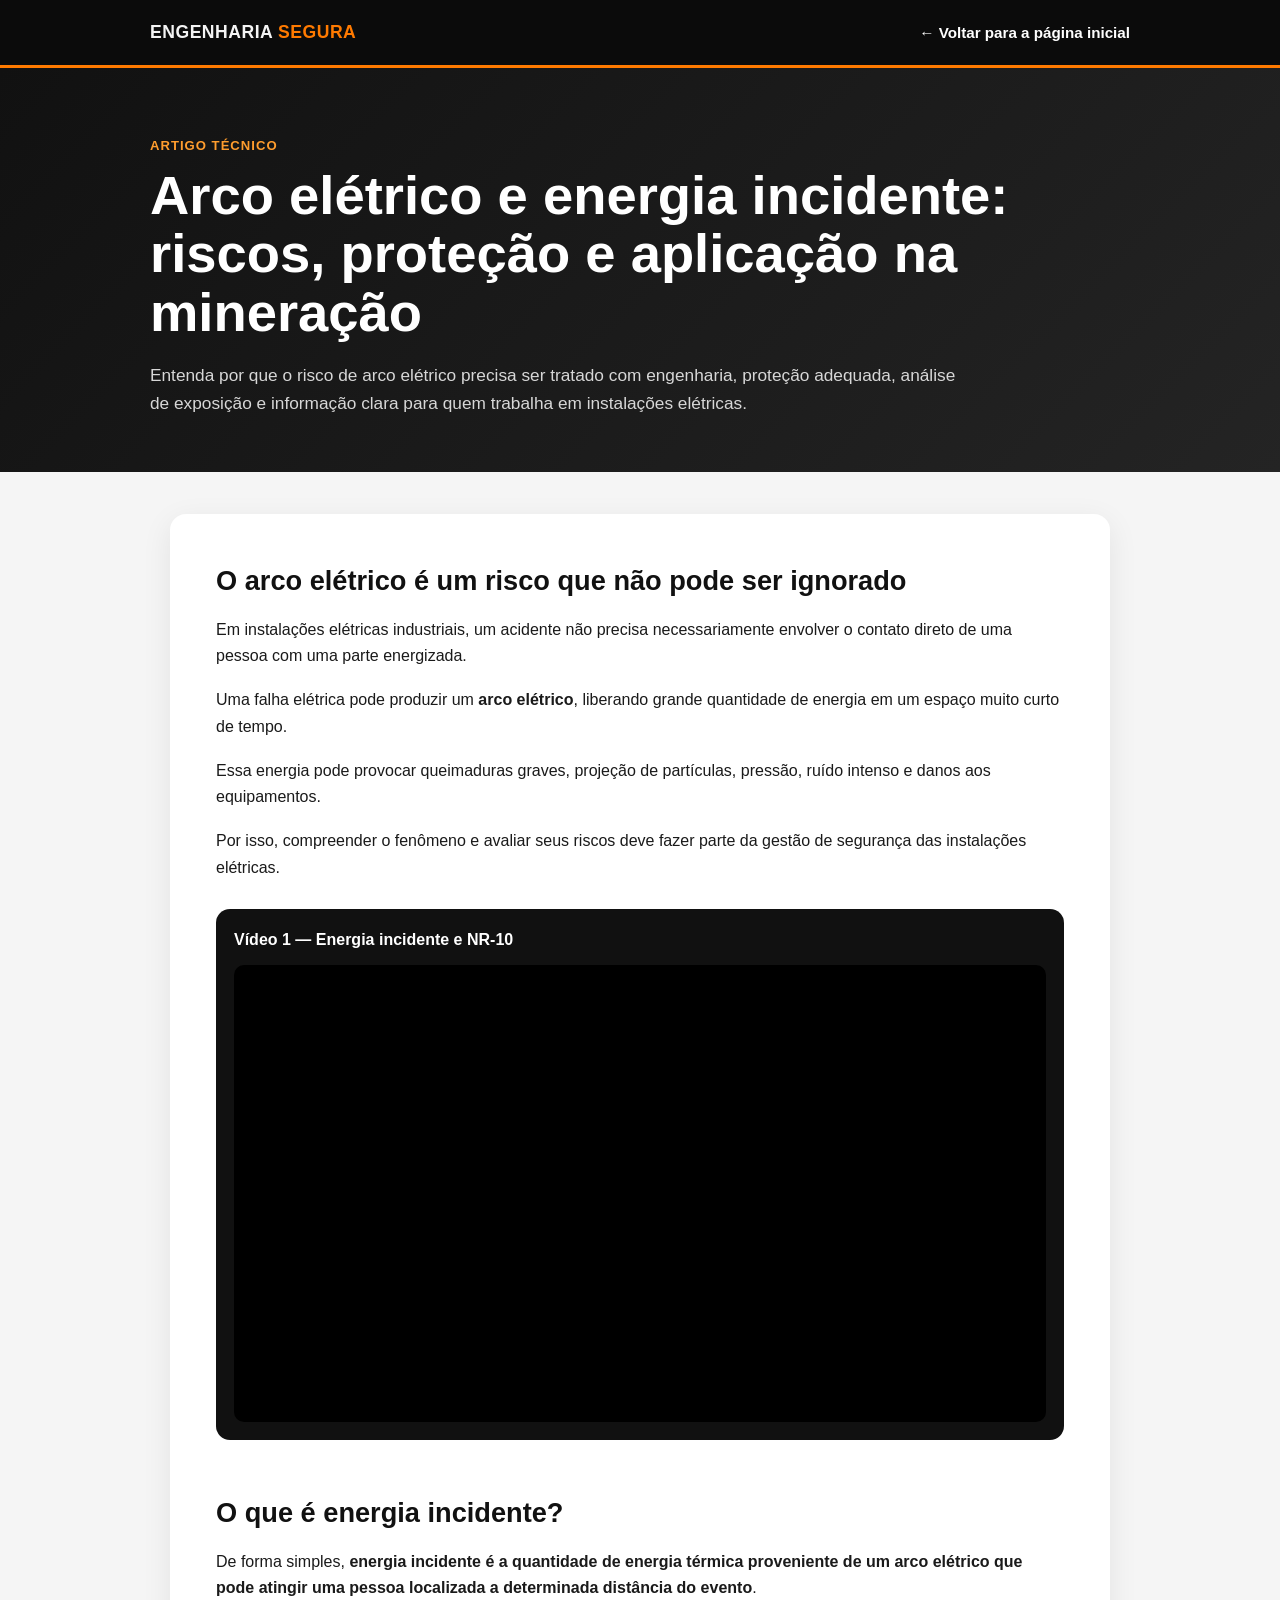
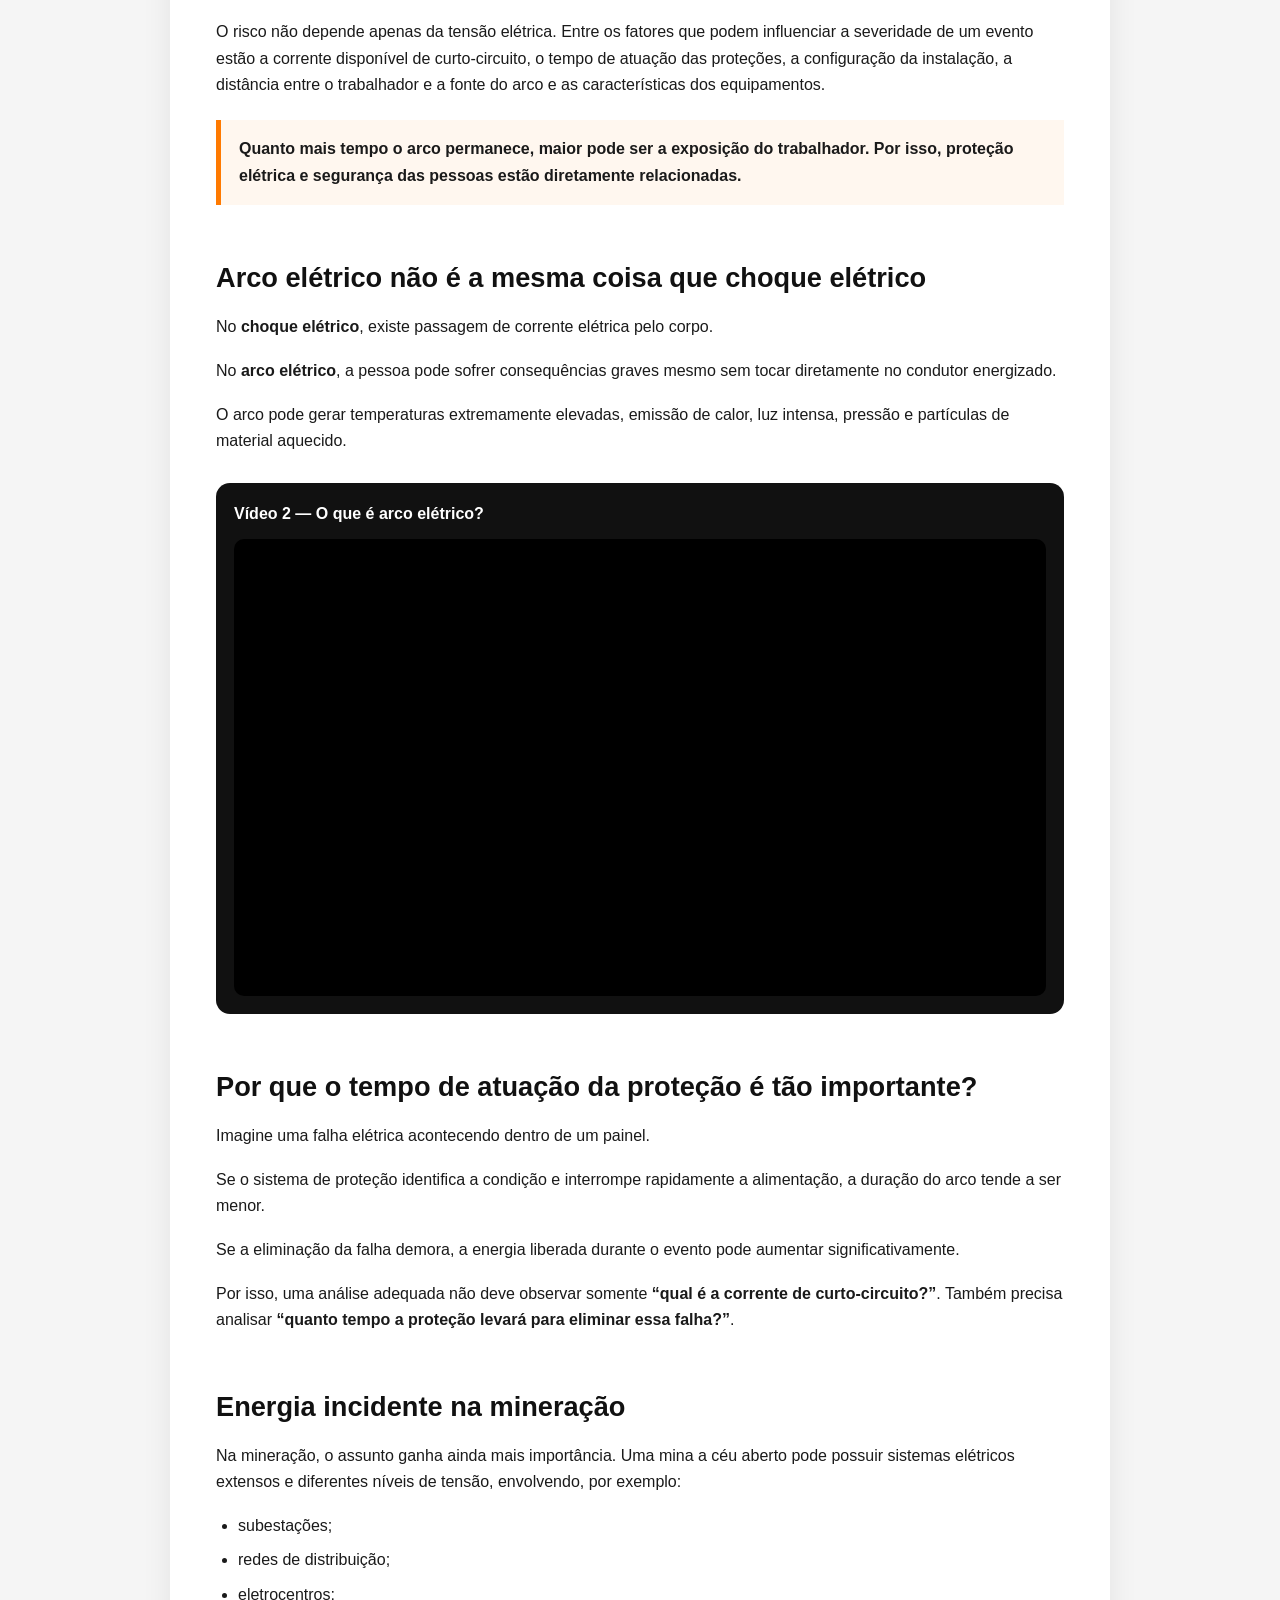
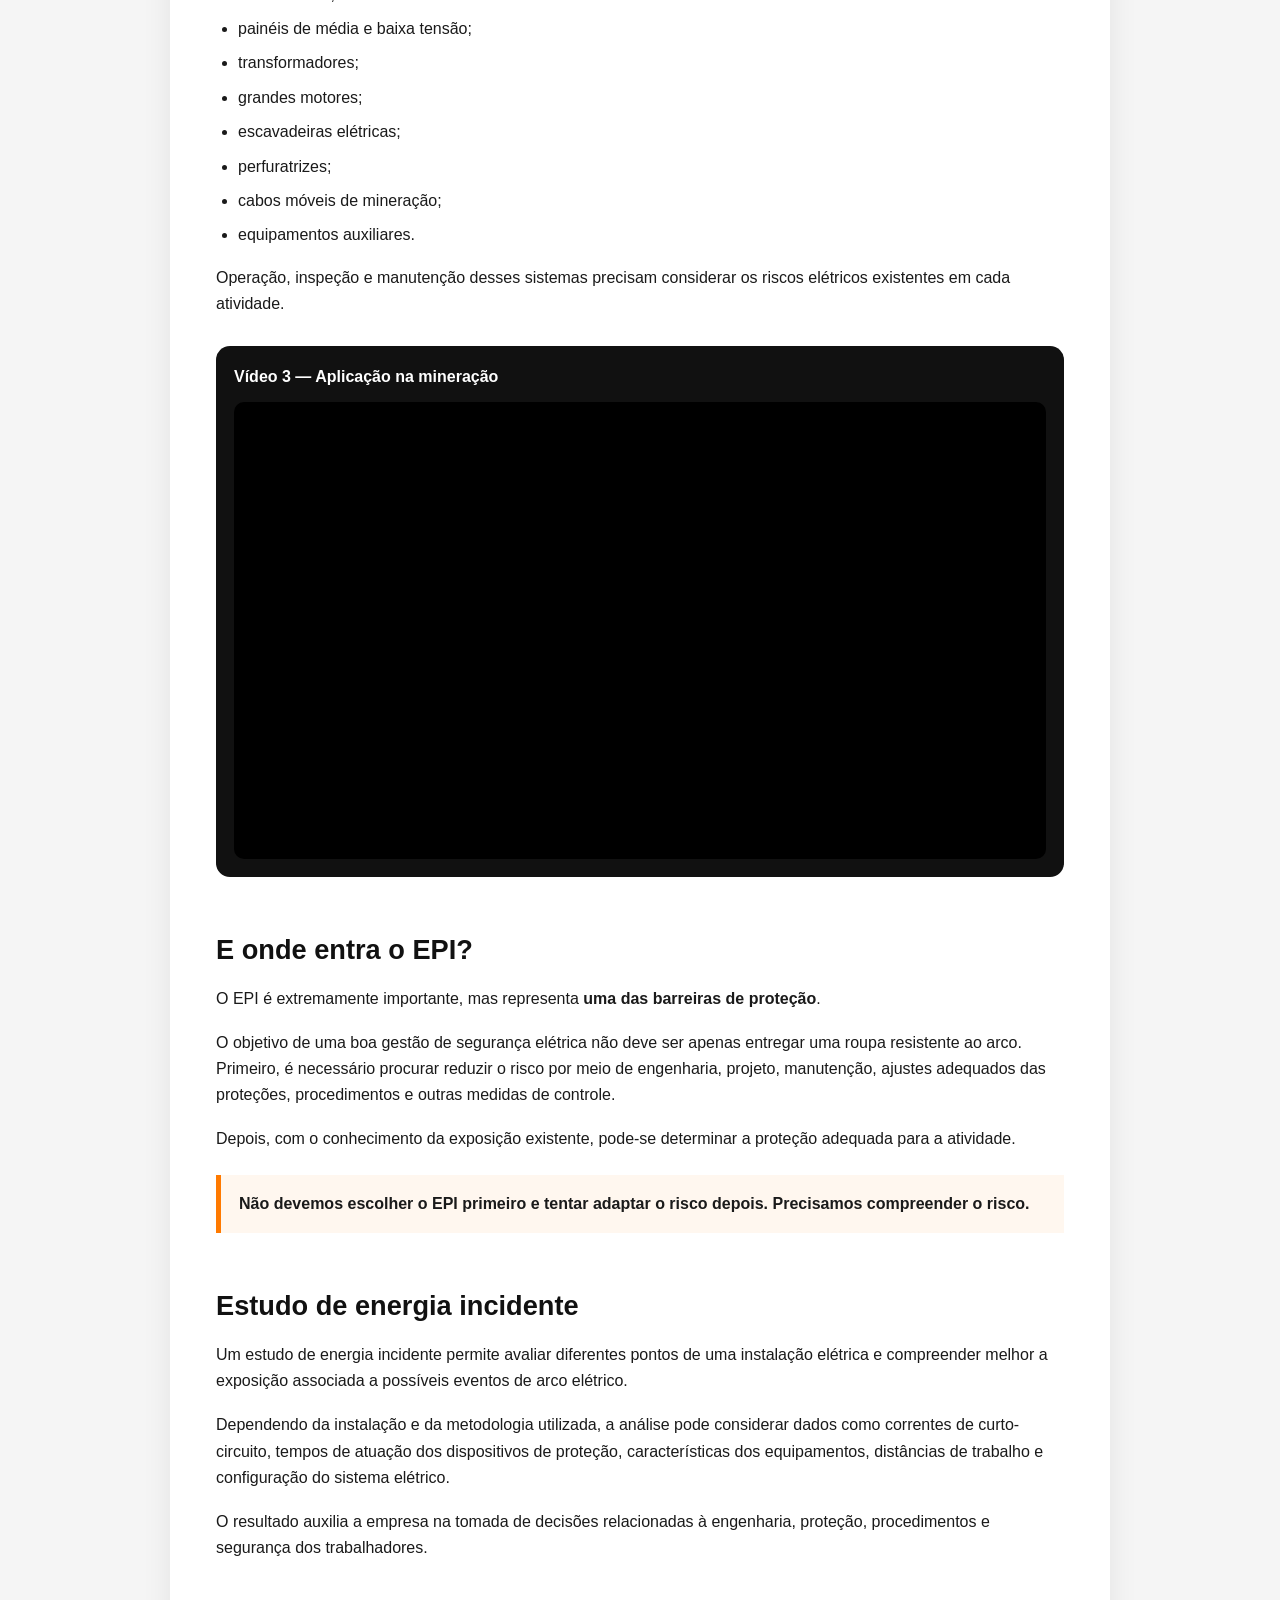
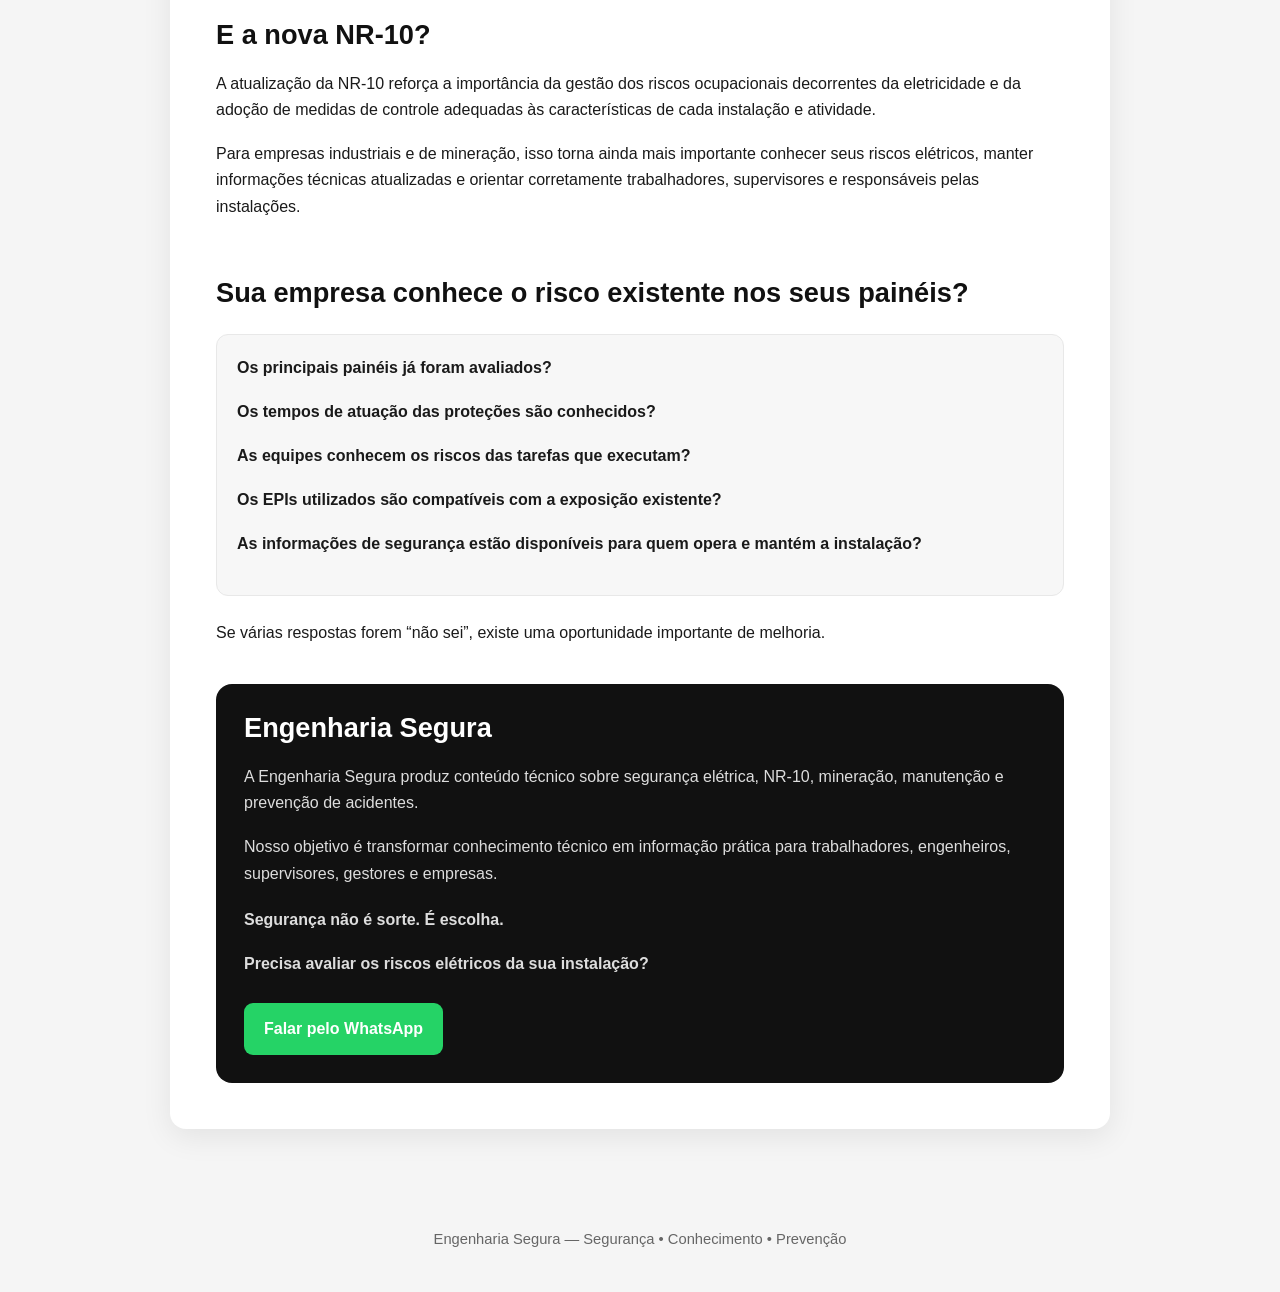
<file: artigos/energia-incidente.html>
<!DOCTYPE html>
<html lang="pt-BR">
<head>
  <meta charset="UTF-8" />
  <meta name="viewport" content="width=device-width, initial-scale=1.0" />
  <title>Arco elétrico e energia incidente: riscos, proteção e aplicação na mineração | Engenharia Segura</title>
  <meta name="description" content="Entenda o que é energia incidente, como ocorre o arco elétrico, quais os principais riscos e por que a avaliação é fundamental em instalações industriais e na mineração." />
  <link rel="canonical" href="https://www.engenhariasegura.eng.br/artigos/energia-incidente.html" />
  <style>
    :root {
      --bg: #0b0b0b;
      --card: #151515;
      --text: #f4f4f4;
      --muted: #c7c7c7;
      --accent: #ff7a00;
      --accent2: #ff9d2e;
      --line: #2b2b2b;
      --green: #25d366;
      --max: 980px;
    }
    * { box-sizing: border-box; }
    html { scroll-behavior: smooth; }
    body {
      margin: 0;
      font-family: Arial, Helvetica, sans-serif;
      background: #f5f5f5;
      color: #1a1a1a;
      line-height: 1.65;
    }
    .topbar {
      background: var(--bg);
      color: var(--text);
      border-bottom: 3px solid var(--accent);
      padding: 18px 20px;
    }
    .topbar .wrap {
      max-width: var(--max);
      margin: 0 auto;
      display: flex;
      align-items: center;
      justify-content: space-between;
      gap: 20px;
    }
    .brand {
      font-weight: 800;
      letter-spacing: .5px;
      font-size: 1.1rem;
    }
    .brand span { color: var(--accent); }
    .home-link {
      color: #fff;
      text-decoration: none;
      font-weight: 700;
      font-size: .95rem;
    }
    .hero {
      background: linear-gradient(135deg, #111, #242424);
      color: #fff;
      padding: 64px 20px 54px;
    }
    .hero .wrap {
      max-width: var(--max);
      margin: 0 auto;
    }
    .eyebrow {
      display: inline-block;
      color: var(--accent2);
      font-weight: 800;
      text-transform: uppercase;
      letter-spacing: 1px;
      font-size: .82rem;
      margin-bottom: 10px;
    }
    h1 {
      font-size: clamp(2rem, 5vw, 3.4rem);
      line-height: 1.08;
      margin: 0 0 18px;
      max-width: 900px;
    }
    .hero p {
      max-width: 820px;
      color: #d7d7d7;
      font-size: 1.08rem;
      margin: 0;
    }
    main {
      max-width: var(--max);
      margin: 0 auto;
      padding: 42px 20px 70px;
    }
    article {
      background: #fff;
      border-radius: 16px;
      padding: clamp(24px, 4vw, 46px);
      box-shadow: 0 8px 30px rgba(0,0,0,.08);
    }
    h2 {
      font-size: 1.7rem;
      line-height: 1.2;
      margin-top: 2.1em;
      margin-bottom: .7em;
      color: #111;
    }
    h2:first-of-type { margin-top: .2em; }
    h3 {
      font-size: 1.2rem;
      margin-top: 1.5em;
      color: #222;
    }
    p { margin: 0 0 1.1em; }
    .highlight {
      border-left: 5px solid var(--accent);
      background: #fff7ef;
      padding: 16px 18px;
      margin: 22px 0;
      font-weight: 700;
    }
    .video-block {
      margin: 28px 0 36px;
      background: #111;
      color: #fff;
      padding: 18px;
      border-radius: 14px;
    }
    .video-title {
      margin: 0 0 12px;
      font-weight: 800;
      color: #fff;
    }
    .video-wrap {
      position: relative;
      width: 100%;
      aspect-ratio: 16 / 9;
      overflow: hidden;
      border-radius: 10px;
      background: #000;
    }
    .video-wrap iframe {
      width: 100%;
      height: 100%;
      border: 0;
    }
    ul {
      padding-left: 22px;
      margin-top: .4em;
    }
    li { margin-bottom: .5em; }
    .questions {
      background: #f7f7f7;
      border: 1px solid #e8e8e8;
      border-radius: 12px;
      padding: 20px;
      margin: 24px 0;
    }
    .cta {
      margin-top: 38px;
      background: #111;
      color: #fff;
      border-radius: 16px;
      padding: 28px;
    }
    .cta h2 {
      color: #fff;
      margin-top: 0;
    }
    .cta p { color: #ddd; }
    .btn {
      display: inline-block;
      margin-top: 8px;
      padding: 13px 20px;
      border-radius: 9px;
      background: var(--green);
      color: #fff;
      text-decoration: none;
      font-weight: 800;
    }
    .signature {
      margin-top: 20px;
      font-weight: 800;
      color: var(--accent);
    }
    footer {
      text-align: center;
      padding: 28px 20px 40px;
      color: #666;
      font-size: .92rem;
    }
    @media (max-width: 640px) {
      .topbar .wrap { align-items: flex-start; flex-direction: column; }
      .hero { padding-top: 44px; }
    }
  </style>
</head>
<body>
  <header class="topbar">
    <div class="wrap">
      <div class="brand">ENGENHARIA <span>SEGURA</span></div>
      <a class="home-link" href="/">← Voltar para a página inicial</a>
    </div>
  </header>

  <section class="hero">
    <div class="wrap">
      <span class="eyebrow">Artigo técnico</span>
      <h1>Arco elétrico e energia incidente: riscos, proteção e aplicação na mineração</h1>
      <p>Entenda por que o risco de arco elétrico precisa ser tratado com engenharia, proteção adequada, análise de exposição e informação clara para quem trabalha em instalações elétricas.</p>
    </div>
  </section>

  <main>
    <article>
      <h2>O arco elétrico é um risco que não pode ser ignorado</h2>
      <p>Em instalações elétricas industriais, um acidente não precisa necessariamente envolver o contato direto de uma pessoa com uma parte energizada.</p>
      <p>Uma falha elétrica pode produzir um <strong>arco elétrico</strong>, liberando grande quantidade de energia em um espaço muito curto de tempo.</p>
      <p>Essa energia pode provocar queimaduras graves, projeção de partículas, pressão, ruído intenso e danos aos equipamentos.</p>
      <p>Por isso, compreender o fenômeno e avaliar seus riscos deve fazer parte da gestão de segurança das instalações elétricas.</p>

      <div class="video-block">
        <p class="video-title">Vídeo 1 — Energia incidente e NR-10</p>
        <div class="video-wrap">
          <iframe src="https://www.youtube.com/embed/LSvxF4LvHro" title="Energia incidente e NR-10" loading="lazy" allowfullscreen></iframe>
        </div>
      </div>

      <h2>O que é energia incidente?</h2>
      <p>De forma simples, <strong>energia incidente é a quantidade de energia térmica proveniente de um arco elétrico que pode atingir uma pessoa localizada a determinada distância do evento</strong>.</p>
      <p>O risco não depende apenas da tensão elétrica. Entre os fatores que podem influenciar a severidade de um evento estão a corrente disponível de curto-circuito, o tempo de atuação das proteções, a configuração da instalação, a distância entre o trabalhador e a fonte do arco e as características dos equipamentos.</p>

      <div class="highlight">Quanto mais tempo o arco permanece, maior pode ser a exposição do trabalhador. Por isso, proteção elétrica e segurança das pessoas estão diretamente relacionadas.</div>

      <h2>Arco elétrico não é a mesma coisa que choque elétrico</h2>
      <p>No <strong>choque elétrico</strong>, existe passagem de corrente elétrica pelo corpo.</p>
      <p>No <strong>arco elétrico</strong>, a pessoa pode sofrer consequências graves mesmo sem tocar diretamente no condutor energizado.</p>
      <p>O arco pode gerar temperaturas extremamente elevadas, emissão de calor, luz intensa, pressão e partículas de material aquecido.</p>

      <div class="video-block">
        <p class="video-title">Vídeo 2 — O que é arco elétrico?</p>
        <div class="video-wrap">
          <iframe src="https://www.youtube.com/embed/shfEIp69W1g" title="Arco elétrico: riscos e proteção" loading="lazy" allowfullscreen></iframe>
        </div>
      </div>

      <h2>Por que o tempo de atuação da proteção é tão importante?</h2>
      <p>Imagine uma falha elétrica acontecendo dentro de um painel.</p>
      <p>Se o sistema de proteção identifica a condição e interrompe rapidamente a alimentação, a duração do arco tende a ser menor.</p>
      <p>Se a eliminação da falha demora, a energia liberada durante o evento pode aumentar significativamente.</p>
      <p>Por isso, uma análise adequada não deve observar somente <strong>“qual é a corrente de curto-circuito?”</strong>. Também precisa analisar <strong>“quanto tempo a proteção levará para eliminar essa falha?”</strong>.</p>

      <h2>Energia incidente na mineração</h2>
      <p>Na mineração, o assunto ganha ainda mais importância. Uma mina a céu aberto pode possuir sistemas elétricos extensos e diferentes níveis de tensão, envolvendo, por exemplo:</p>
      <ul>
        <li>subestações;</li>
        <li>redes de distribuição;</li>
        <li>eletrocentros;</li>
        <li>painéis de média e baixa tensão;</li>
        <li>transformadores;</li>
        <li>grandes motores;</li>
        <li>escavadeiras elétricas;</li>
        <li>perfuratrizes;</li>
        <li>cabos móveis de mineração;</li>
        <li>equipamentos auxiliares.</li>
      </ul>
      <p>Operação, inspeção e manutenção desses sistemas precisam considerar os riscos elétricos existentes em cada atividade.</p>

      <div class="video-block">
        <p class="video-title">Vídeo 3 — Aplicação na mineração</p>
        <div class="video-wrap">
          <iframe src="https://www.youtube.com/embed/49DwC-bCz6w" title="Risco de arco elétrico em mina a céu aberto" loading="lazy" allowfullscreen></iframe>
        </div>
      </div>

      <h2>E onde entra o EPI?</h2>
      <p>O EPI é extremamente importante, mas representa <strong>uma das barreiras de proteção</strong>.</p>
      <p>O objetivo de uma boa gestão de segurança elétrica não deve ser apenas entregar uma roupa resistente ao arco. Primeiro, é necessário procurar reduzir o risco por meio de engenharia, projeto, manutenção, ajustes adequados das proteções, procedimentos e outras medidas de controle.</p>
      <p>Depois, com o conhecimento da exposição existente, pode-se determinar a proteção adequada para a atividade.</p>
      <div class="highlight">Não devemos escolher o EPI primeiro e tentar adaptar o risco depois. Precisamos compreender o risco.</div>

      <h2>Estudo de energia incidente</h2>
      <p>Um estudo de energia incidente permite avaliar diferentes pontos de uma instalação elétrica e compreender melhor a exposição associada a possíveis eventos de arco elétrico.</p>
      <p>Dependendo da instalação e da metodologia utilizada, a análise pode considerar dados como correntes de curto-circuito, tempos de atuação dos dispositivos de proteção, características dos equipamentos, distâncias de trabalho e configuração do sistema elétrico.</p>
      <p>O resultado auxilia a empresa na tomada de decisões relacionadas à engenharia, proteção, procedimentos e segurança dos trabalhadores.</p>

      <h2>E a nova NR-10?</h2>
      <p>A atualização da NR-10 reforça a importância da gestão dos riscos ocupacionais decorrentes da eletricidade e da adoção de medidas de controle adequadas às características de cada instalação e atividade.</p>
      <p>Para empresas industriais e de mineração, isso torna ainda mais importante conhecer seus riscos elétricos, manter informações técnicas atualizadas e orientar corretamente trabalhadores, supervisores e responsáveis pelas instalações.</p>

      <h2>Sua empresa conhece o risco existente nos seus painéis?</h2>
      <div class="questions">
        <p><strong>Os principais painéis já foram avaliados?</strong></p>
        <p><strong>Os tempos de atuação das proteções são conhecidos?</strong></p>
        <p><strong>As equipes conhecem os riscos das tarefas que executam?</strong></p>
        <p><strong>Os EPIs utilizados são compatíveis com a exposição existente?</strong></p>
        <p><strong>As informações de segurança estão disponíveis para quem opera e mantém a instalação?</strong></p>
      </div>
      <p>Se várias respostas forem “não sei”, existe uma oportunidade importante de melhoria.</p>

      <div class="cta">
        <h2>Engenharia Segura</h2>
        <p>A Engenharia Segura produz conteúdo técnico sobre segurança elétrica, NR-10, mineração, manutenção e prevenção de acidentes.</p>
        <p>Nosso objetivo é transformar conhecimento técnico em informação prática para trabalhadores, engenheiros, supervisores, gestores e empresas.</p>
        <p class="signature">Segurança não é sorte. É escolha.</p>
        <p><strong>Precisa avaliar os riscos elétricos da sua instalação?</strong></p>
        <a class="btn" href="https://wa.me/5594988090727?text=Ol%C3%A1%2C%20Artur.%20Conheci%20a%20Engenharia%20Segura%20pelo%20artigo%20sobre%20energia%20incidente%20e%20gostaria%20de%20conversar%20sobre%20uma%20avalia%C3%A7%C3%A3o%20ou%20consultoria." target="_blank" rel="noopener">Falar pelo WhatsApp</a>
      </div>
    </article>
  </main>

  <footer>
    Engenharia Segura — Segurança • Conhecimento • Prevenção
  </footer>
</body>
</html>
</file>
